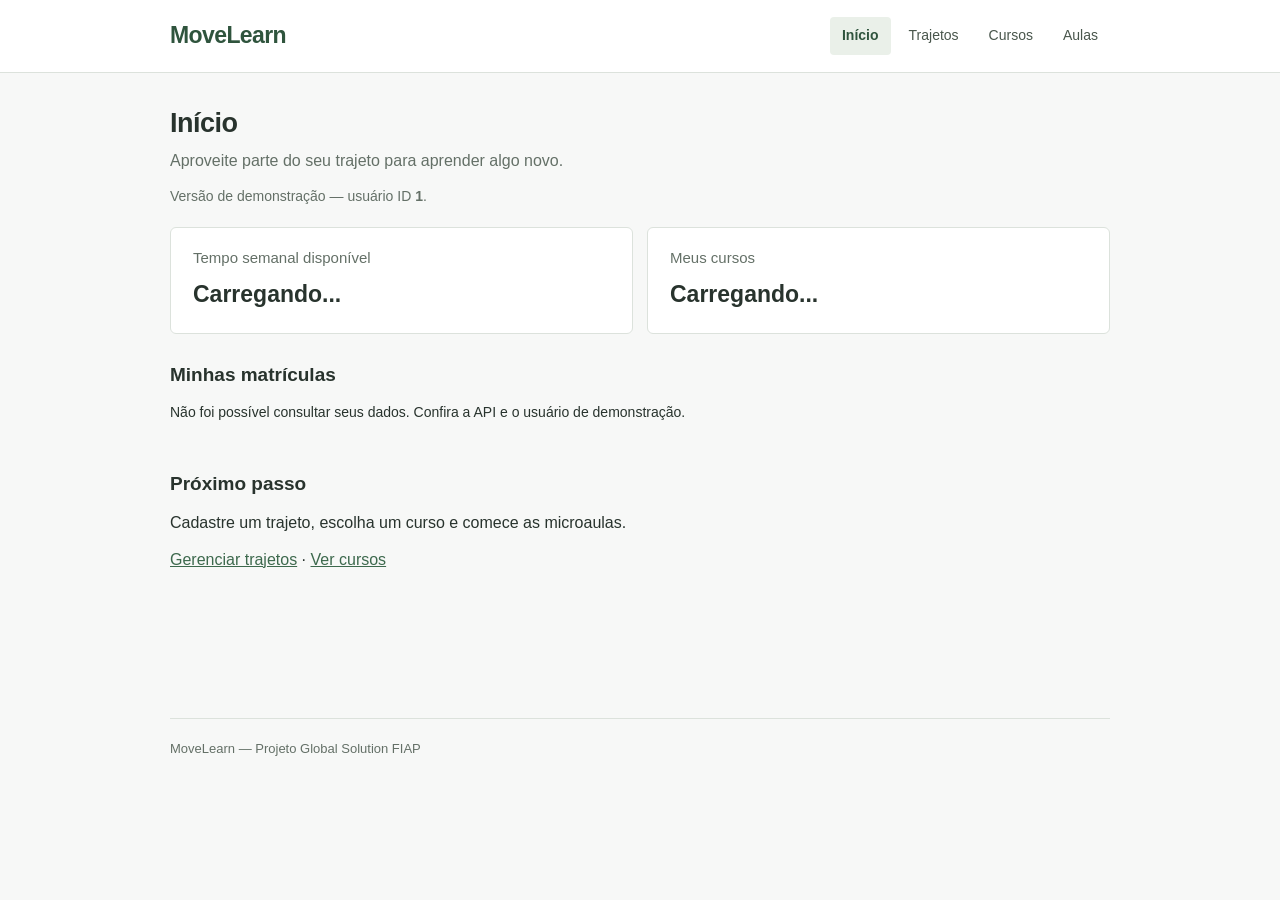
<file: frontend/index.html>
<!DOCTYPE html>
<html lang="pt-BR">

<head>
    <meta charset="UTF-8">
    <meta name="viewport" content="width=device-width, initial-scale=1.0">
    <title>Início | MoveLearn</title>
    <link rel="stylesheet" href="css/style.css">
    <script src="js/config.js" defer></script>
    <script src="js/dashboard.js" defer></script>
</head>

<body>
    <header class="cabecalho">
        <div class="container">
            <h1>MoveLearn</h1>
            <nav aria-label="Menu principal"><a href="index.html" aria-current="page">Início</a><a
                    href="trajetos.html">Trajetos</a><a href="cursos.html">Cursos</a><a href="aula.html">Aulas</a></nav>
        </div>
    </header>
    <main class="container">
        <h2>Início</h2>
        <p>Aproveite parte do seu trajeto para aprender algo novo.</p>
        <p class="nota">Versão de demonstração — usuário ID <strong id="usuario-atual"></strong>.</p>
        <section class="resumo" aria-label="Resumo">
            <article class="curso">
                <h3>Tempo semanal disponível</h3>
                <p id="tempo-semanal">Carregando...</p>
            </article>
            <article class="curso">
                <h3>Meus cursos</h3>
                <p id="qtd-matriculas">Carregando...</p>
            </article>
        </section>
        <section>
            <h3>Minhas matrículas</h3>
            <p id="mensagem" role="status" aria-live="polite"></p>
            <div id="lista-matriculas" class="lista-cursos"></div>
        </section>
        <section>
            <h3>Próximo passo</h3>
            <p>Cadastre um trajeto, escolha um curso e comece as microaulas.</p>
            <p><a href="trajetos.html">Gerenciar trajetos</a> · <a href="cursos.html">Ver cursos</a></p>
        </section>
    </main>
    <footer class="container rodape">
        <p>MoveLearn — Projeto Global Solution FIAP</p>
    </footer>
</body>

</html>
</file>
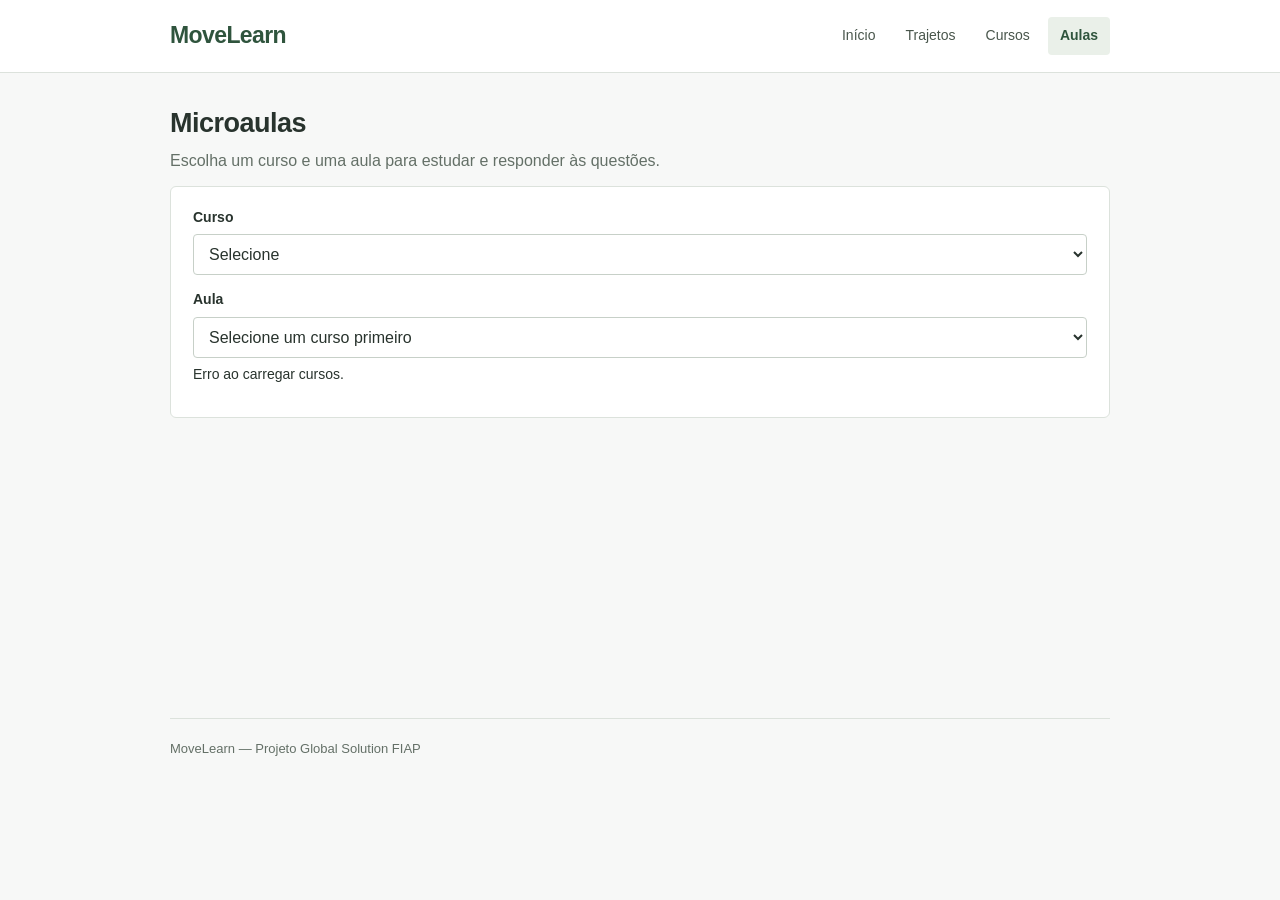
<file: frontend/aula.html>
<!DOCTYPE html>
<html lang="pt-BR">

<head>
    <meta charset="UTF-8">
    <meta name="viewport" content="width=device-width, initial-scale=1.0">
    <title>Microaulas | MoveLearn</title>
    <link rel="stylesheet" href="css/style.css">
    <script src="js/config.js" defer></script>
    <script src="js/aula.js" defer></script>
</head>

<body>
    <header class="cabecalho">
        <div class="container">
            <h1>MoveLearn</h1>
            <nav aria-label="Menu principal"><a href="index.html">Início</a><a href="trajetos.html">Trajetos</a><a
                    href="cursos.html">Cursos</a><a href="aula.html" aria-current="page">Aulas</a></nav>
        </div>
    </header>
    <main class="container">
        <h2>Microaulas</h2>
        <p>Escolha um curso e uma aula para estudar e responder às questões.</p>
        <div class="curso"><label for="curso">Curso</label><select id="curso">
                <option value="">Selecione</option>
            </select><label for="aula" class="espaco">Aula</label><select id="aula">
                <option value="">Selecione um curso primeiro</option>
            </select>
            <p id="mensagem" role="status" aria-live="polite"></p>
        </div>
        <article class="curso" id="conteudo-aula" hidden>
            <h3 id="titulo-aula"></h3>
            <p id="duracao-aula" class="nivel"></p>
            <div id="texto-aula" class="texto-aula"></div>
            <h3>Questões</h3>
            <div id="lista-questoes"></div>
            <div class="acoes"><button type="button" id="concluir">Concluir aula</button></div>
            <p id="resultado" role="status" aria-live="polite"></p>
        </article>
    </main>
    <footer class="container rodape">
        <p>MoveLearn — Projeto Global Solution FIAP</p>
    </footer>
</body>

</html>
</file>
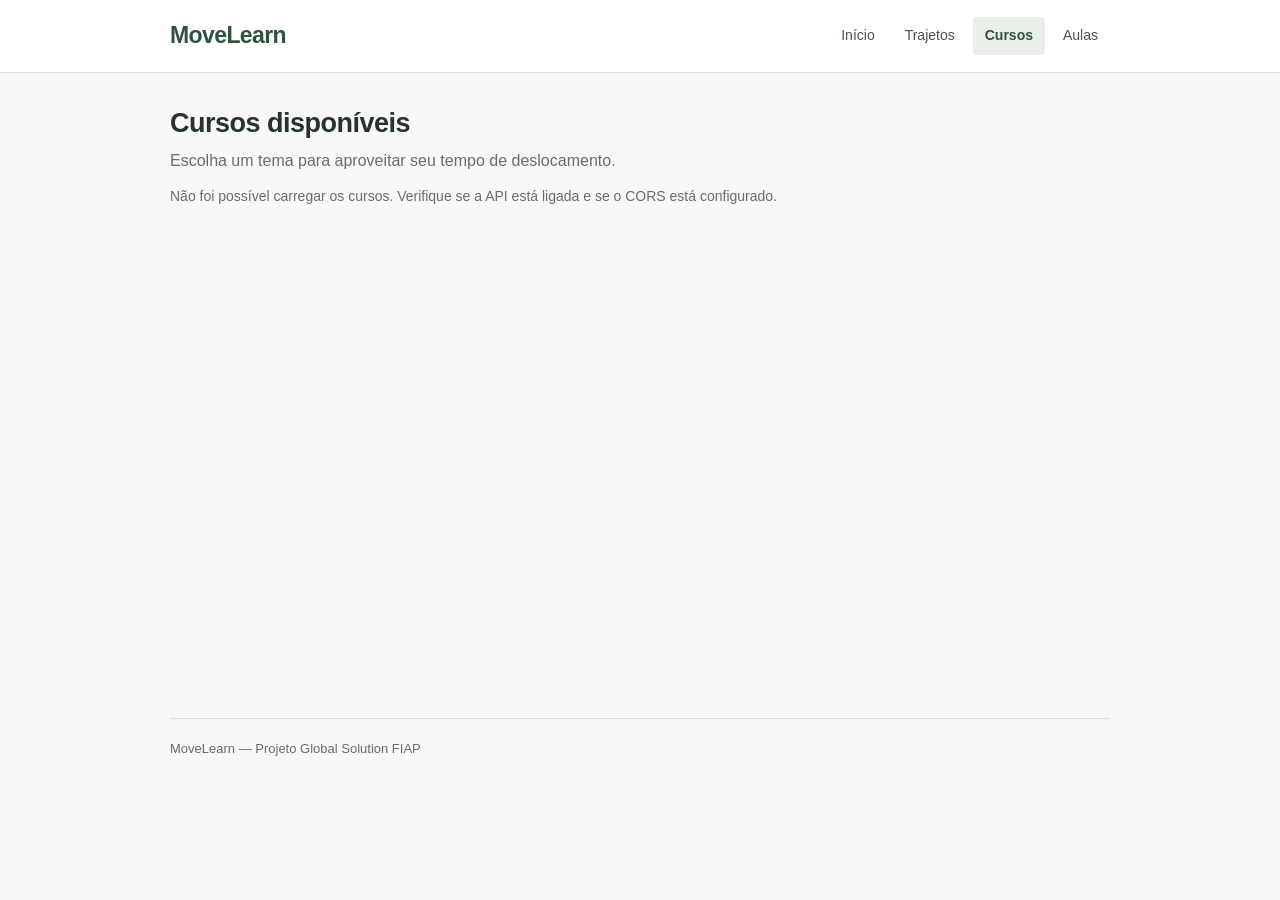
<file: frontend/cursos.html>
<!DOCTYPE html>
<html lang="pt-BR">
<head>
    <meta charset="UTF-8">
    <meta name="viewport" content="width=device-width, initial-scale=1.0">
    <title>Cursos | MoveLearn</title>
    <link rel="stylesheet" href="css/style.css">
    <script src="js/cursos.js" defer></script>
</head>
<body>
    <header class="cabecalho">
        <div class="container">
            <h1>MoveLearn</h1>
            <nav aria-label="Menu principal"><a href="index.html">Início</a><a href="trajetos.html">Trajetos</a><a href="cursos.html"aria-current="page">Cursos</a><a href="aula.html">Aulas</a></nav>
        </div>
    </header>

    <main class="container">
        <h2>Cursos disponíveis</h2>
        <p>Escolha um tema para aproveitar seu tempo de deslocamento.</p>
        <p id="mensagem" role="status" aria-live="polite">Carregando cursos...</p>
        <section id="lista-cursos" class="lista-cursos" aria-label="Lista de cursos"></section>
    </main>

    <footer class="container rodape">
        <p>MoveLearn — Projeto Global Solution FIAP</p>
    </footer>
</body>
</html>
</file>
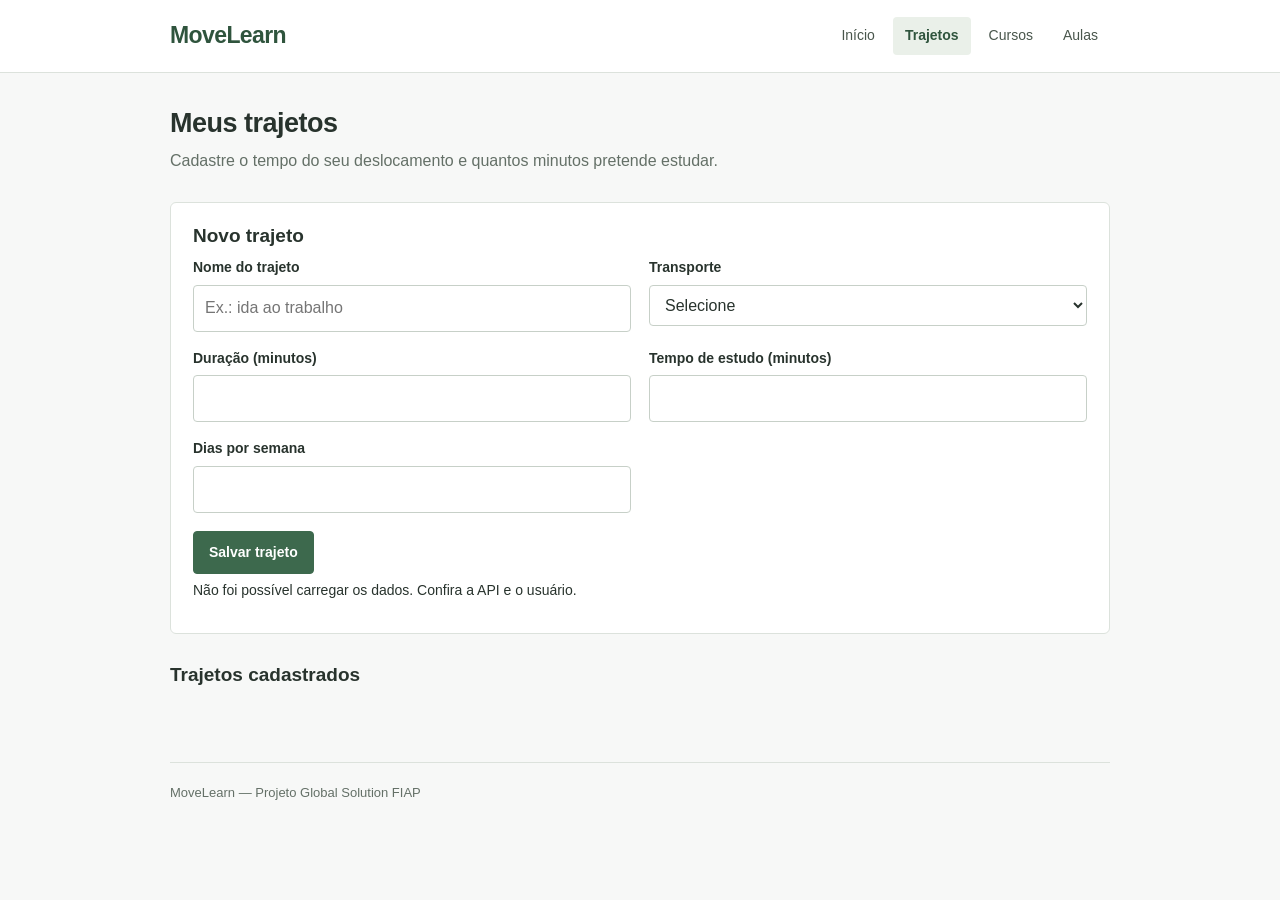
<file: frontend/trajetos.html>
<!DOCTYPE html>
<html lang="pt-BR">

<head>
    <meta charset="UTF-8">
    <meta name="viewport" content="width=device-width, initial-scale=1.0">
    <title>Meus trajetos | MoveLearn</title>
    <link rel="stylesheet" href="css/style.css">
    <script src="js/config.js" defer></script>
    <script src="js/trajetos.js" defer></script>
</head>

<body>
    <header class="cabecalho">
        <div class="container">
            <h1>MoveLearn</h1>
            <nav aria-label="Menu principal"><a href="index.html">Início</a><a href="trajetos.html"
                    aria-current="page">Trajetos</a><a href="cursos.html">Cursos</a><a href="aula.html">Aulas</a></nav>
        </div>
    </header>
    <main class="container">
        <h2>Meus trajetos</h2>
        <p>Cadastre o tempo do seu deslocamento e quantos minutos pretende estudar.</p>
        <section class="curso">
            <h3 id="titulo-form">Novo trajeto</h3>
            <form id="form-trajeto"><input type="hidden" id="trajeto-id">
                <div class="campos">
                    <div><label for="nome">Nome do trajeto</label><input id="nome" required maxlength="100"
                            placeholder="Ex.: ida ao trabalho"></div>
                    <div><label for="transporte">Transporte</label><select id="transporte" required>
                            <option value="">Selecione</option>
                        </select></div>
                    <div><label for="duracao">Duração (minutos)</label><input id="duracao" type="number" min="1"
                            max="999" required></div>
                    <div><label for="estudo">Tempo de estudo (minutos)</label><input id="estudo" type="number" min="1"
                            max="999" required></div>
                    <div><label for="frequencia">Dias por semana</label><input id="frequencia" type="number" min="1"
                            max="7" required></div>
                </div>
                <div class="acoes"><button type="submit">Salvar trajeto</button><button type="button" id="cancelar"
                        class="secundario" hidden>Cancelar edição</button></div>
            </form>
            <p id="mensagem" role="status" aria-live="polite"></p>
        </section>
        <section>
            <h3>Trajetos cadastrados</h3>
            <div id="lista-trajetos"></div>
        </section>
    </main>
    <footer class="container rodape">
        <p>MoveLearn — Projeto Global Solution FIAP</p>
    </footer>
</body>

</html>
</file>
<file: frontend/css/style.css>
/* MoveLearn — estilo simples para o MVP */
:root {
    --fundo: #f7f8f7;
    --branco: #fff;
    --texto: #28332d;
    --suave: #647067;
    --borda: #dce2dc;
    --verde: #3d694d;
    --verde-escuro: #2f543d;
}

* { box-sizing: border-box; }

body {
    margin: 0;
    background: var(--fundo);
    color: var(--texto);
    font: 16px/1.55 Arial, Helvetica, sans-serif;
}

.container {
    width: min(940px, calc(100% - 40px));
    margin: 0 auto;
}

/* Cabeçalho e navegação */
.cabecalho {
    background: var(--branco);
    border-bottom: 1px solid var(--borda);
}

.cabecalho .container {
    display: flex;
    justify-content: space-between;
    align-items: center;
    gap: 24px;
    min-height: 72px;
}

h1 { margin: 0; font-size: 23px; letter-spacing: -0.6px; color: var(--verde-escuro); }
nav { display: flex; flex-wrap: wrap; gap: 6px; }
nav a {
    display: inline-block;
    padding: 8px 12px;
    color: #49564c;
    font-size: 14px;
    text-decoration: none;
    border-radius: 4px;
}
nav a:hover { background: #f0f3f0; }
nav a[aria-current="page"] { background: #eaf0e9; color: var(--verde-escuro); font-weight: bold; }

/* Estrutura e textos */
main.container { padding-top: 22px; min-height: 65vh; }
h2 { margin: 12px 0 6px; font-size: 27px; line-height: 1.25; letter-spacing: -0.5px; }
h3 { font-size: 19px; line-height: 1.35; }
h4 { font-size: 17px; }
p { margin: 8px 0 12px; }
main > p { color: var(--suave); }
section { margin-top: 28px; }
section > h3 { margin: 0 0 14px; }
a { color: var(--verde); }
a:hover { color: var(--verde-escuro); }
.nota, .nivel { color: var(--suave); font-size: 14px; }
.espaco { margin-top: 14px; }
[hidden] { display: none !important; }

/* Cartões e indicadores */
.lista-cursos { display: grid; gap: 14px; margin-top: 20px; }
.curso {
    background: var(--branco);
    border: 1px solid var(--borda);
    border-radius: 6px;
    padding: 20px 22px;
}
.curso h3, .curso h4 { margin: 0 0 9px; }
.curso p { margin: 6px 0 11px; }
.curso a { font-weight: bold; font-size: 14px; }
.resumo { display: grid; grid-template-columns: repeat(2, minmax(0, 1fr)); gap: 14px; margin: 20px 0; }
.resumo .curso h3 { font-size: 15px; font-weight: normal; color: var(--suave); }
.resumo .curso p { font-size: 23px; font-weight: bold; color: var(--texto); margin: 8px 0 0; }
#lista-trajetos { display: grid; gap: 12px; }

/* Formulários */
.campos { display: grid; grid-template-columns: repeat(2, minmax(0, 1fr)); gap: 16px 18px; }
label { display: block; margin: 0 0 6px; font-size: 14px; font-weight: bold; }
input:not([type="radio"]), select, textarea {
    width: 100%;
    padding: 10px 11px;
    border: 1px solid #c7d0c8;
    border-radius: 4px;
    background: var(--branco);
    color: var(--texto);
    font: inherit;
}
input:not([type="radio"]):focus, select:focus, textarea:focus {
    outline: 2px solid #b7cbbb;
    outline-offset: 1px;
    border-color: var(--verde);
}
button {
    padding: 10px 15px;
    border: 1px solid var(--verde);
    border-radius: 4px;
    background: var(--verde);
    color: var(--branco);
    font: inherit;
    font-size: 14px;
    font-weight: bold;
    cursor: pointer;
}
button:hover { background: var(--verde-escuro); border-color: var(--verde-escuro); }
button.secundario { background: var(--branco); color: var(--verde-escuro); border-color: #bac9bc; }
button.secundario:hover { background: #eff3ef; }
button:focus-visible, a:focus-visible { outline: 2px solid var(--verde); outline-offset: 3px; }
.acoes { display: flex; flex-wrap: wrap; gap: 9px; margin-top: 18px; }

/* Leitura e questões */
.texto-aula { white-space: pre-wrap; line-height: 1.8; margin: 20px 0 28px; }
fieldset { padding: 15px 18px; border: 1px solid var(--borda); border-radius: 4px; margin: 15px 0; }
legend { padding: 0 5px; font-weight: bold; }
label.alternativa { font-weight: normal; margin: 10px 0; cursor: pointer; }
input[type="radio"] { accent-color: var(--verde); margin-right: 6px; }
#mensagem:not(:empty), #resultado:not(:empty) { font-size: 14px; }

/* Rodapé */
.rodape { margin-top: 60px; padding: 20px 0 30px; border-top: 1px solid var(--borda); color: var(--suave); font-size: 13px; }
.rodape p { margin: 0; }

@media (max-width: 650px) {
    .container { width: min(100% - 28px, 940px); }
    .cabecalho .container { align-items: flex-start; flex-direction: column; justify-content: center; gap: 6px; padding: 15px 0; }
    nav { gap: 0; }
    nav a { padding: 7px 10px; }
    h2 { font-size: 24px; }
    .resumo, .campos { grid-template-columns: 1fr; }
    .curso { padding: 17px; }
}
</file>
